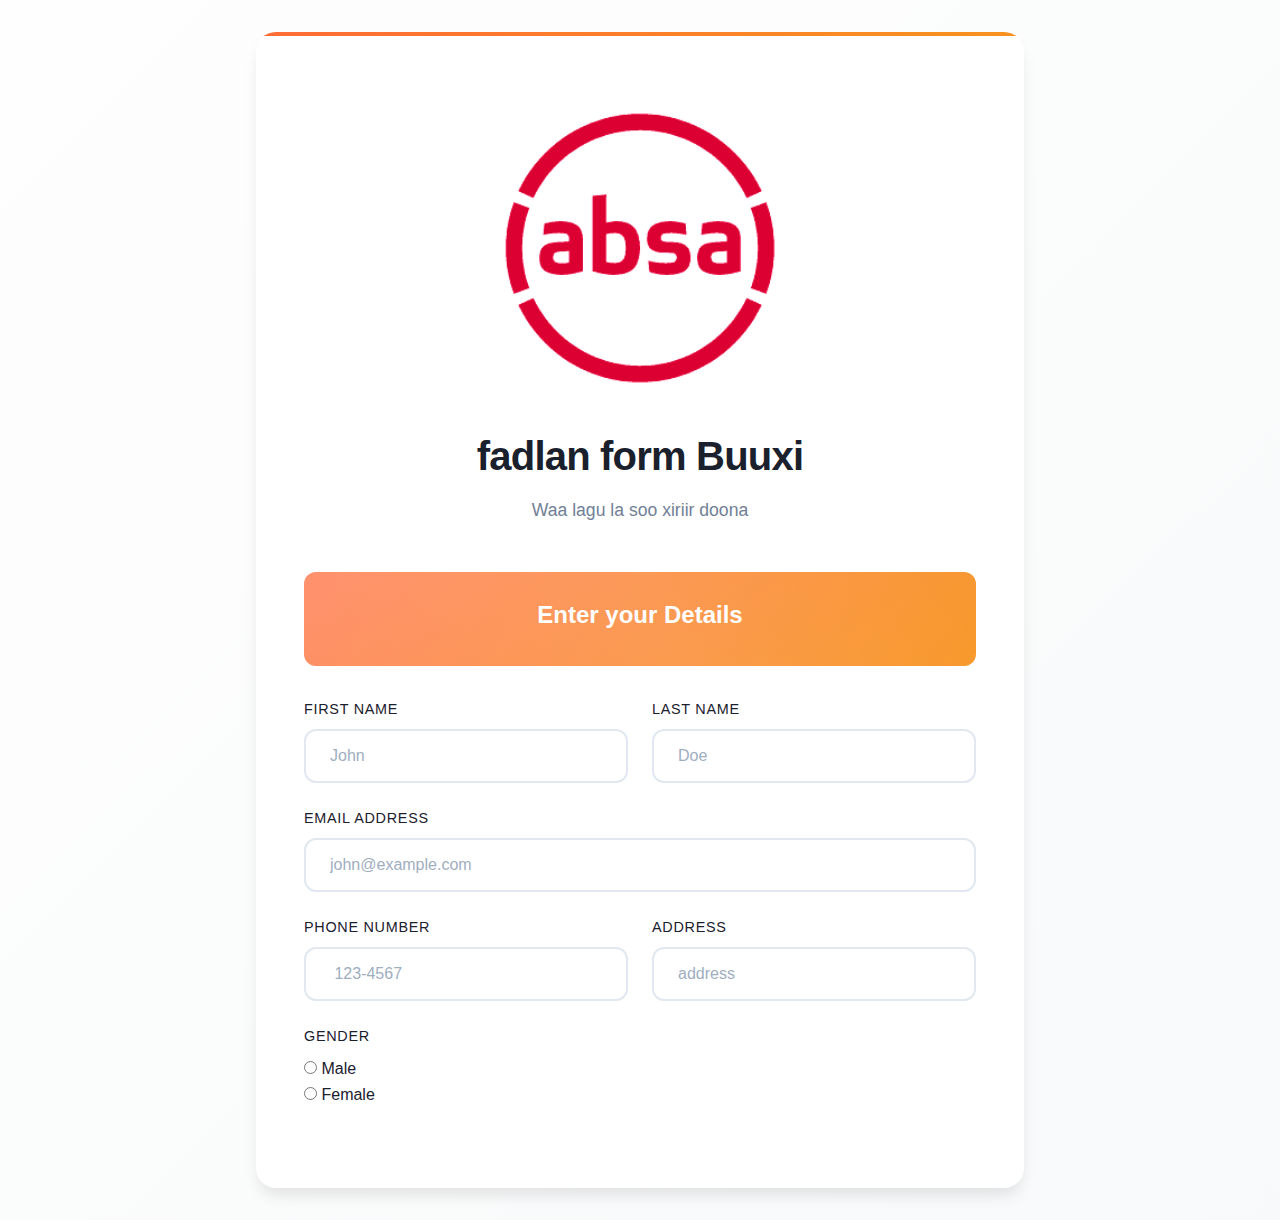
<file: form.html>
<!DOCTYPE html>
<html lang="en">
<head>
    <meta charset="UTF-8">
    <meta name="viewport" content="width=device-width, initial-scale=1.0">
    <title>Document</title>
    <link rel="stylesheet" href="form.css">
</head>
<body>
    <div class="container">
        <div class="form-wrapper">
            <div class="header">
                <div class="">
                    <img src="./absa.png" width="100%" alt="">
                </div>
                <h1 class="title">fadlan form Buuxi</h1>
                <p class="subtitle">Waa lagu la soo xiriir doona</p>
            </div>

            <div class="product-preview">
                <div class="product-name">Enter your Details</div>
                <!-- <div class="product-price">$299 <span style="text-decoration: line-through; opacity: 0.7; font-size: 1.2rem;">$399</span></div>
                <div class="product-discount">Limited pre-order discount • Ships March 2025</div> -->
            </div>

            <form id="preorderForm">
                <div class="form-grid">
                    <div class="form-group">
                        <label class="form-label">First Name</label>
                        <input type="text" class="form-input" name="firstName" placeholder="John" required>
                    </div>
                    <div class="form-group">
                        <label class="form-label">Last Name</label>
                        <input type="text" class="form-input" name="lastName" placeholder="Doe" required>
                    </div>
                    <div class="form-group full-width">
                        <label class="form-label">Email Address</label>
                        <input type="email" class="form-input" name="email" placeholder="john@example.com" required>
                    </div>
                    <div class="form-group">
                        <label class="form-label">Phone Number</label>
                        <input type="tel" class="form-input" name="phone" placeholder=" 123-4567">
                    </div>
                    <div class="form-group">
                        <label class="form-label">Address</label>
                        <input type="text" class="form-input" name="address" placeholder="address">
                    </div>

                    <div class="mb-3">
  <label class="form-label d-block">Gender</label>

  <div class="form-check form-check-inline">
    <input class="form-check-input" type="radio" name="gender" id="male" value="male">
    <label class="form-check-label" for="male">Male</label>
  </div>

  <div class="form-check form-check-inline">
    <input class="form-check-input" type="radio" name="gender" id="female" value="female">
    <label class="form-check-label" for="female">Female</label>
  </div>
</div>

                     
                    <!-- <div class="form-group">
                        <label class="form-label">Color Preference</label>
                        <select class="form-select" name="color" required>
                            <option value="">Choose color</option>
                            <option value="midnight">Midnight Black</option>
                            <option value="pearl">Pearl White</option>
                            <option value="rose">Rose Gold</option>
                            <option value="silver">Space Silver</option>
                        </select>
                    </div> -->

                    <script>
                             // Form validation and submission
        document.getElementById('preorderForm').addEventListener('submit', function(e) {
            e.preventDefault();
            
            // Get form data
            const formData = new FormData(e.target);
            const data = Object.fromEntries(formData);
            
            // Basic validation
            const requiredFields = ['firstName', 'lastName', 'email', 'color'];
            let isValid = true;
            
            requiredFields.forEach(field => {
                const input = document.querySelector([name="${field}"]);
                if (!data[field]) {
                    input.style.borderColor = 'var(--warning)';
                    isValid = false;
                } else {
                    input.style.borderColor = 'var(--border)';
                }
            });
            
            if (isValid) {
                // Simulate API call
                const submitBtn = document.querySelector('.submit-btn');
                submitBtn.textContent = 'Processing...';
                submitBtn.disabled = true;
                
                setTimeout(() => {
                    document.getElementById('successMessage').style.display = 'block';
                    submitBtn.style.display = 'none';
                    
                    // Log the order data (in real app, this would go to your backend)
                    console.log('Pre-order submitted:', {
                        ...data,
                        quantity: parseInt(data.quantity),
                        total: document.getElementById('total').textContent,
                        timestamp: new Date().toISOString()
                    });
                }, 1500);
            }
        });

        // Add smooth focus animations
        document.querySelectorAll('.form-input, .form-select').forEach(input => {
            input.addEventListener('focus', function() {
                this.parentElement.style.transform = 'scale(1.02)';
            });
            
            input.addEventListener('blur', function() {
                this.parentElement.style.transform = 'scale(1)';
            });
        });

        // Initialize quantity change handler
        document.getElementById('quantity').addEventListener('change', updateTotal);
        
        // Add loading state to form inputs
        document.querySelectorAll('.form-input').forEach(input => {
            input.addEventListener('input', function() {
                if (this.value) {
                    this.style.backgroundColor = 'rgba(72, 187, 120, 0.05)';
                } else {
                    this.style.backgroundColor = 'var(--surface)';
                }
            });
        });
                    </script>

                        <script>
  // Change the URL to hide course.html
  window.history.pushState({}, '', '/form');
</script>
    
</body>
</html>
</file>
<file: form.css>
* {
            margin: 0;
            padding: 0;
            box-sizing: border-box;
        }

        :root {
            --primary: #FF6B35;
            --primary-light: #FF8A65;
            --primary-dark: #E55722;
            --secondary: #2D3748;
            --secondary-light: #4A5568;
            --accent: #F7931E;
            --success: #48BB78;
            --warning: #ED8936;
            --background: #FEFEFE;
            --surface: #FFFFFF;
            --surface-hover: #F7F7F7;
            --text-primary: #1A202C;
            --text-secondary: #718096;
            --text-muted: #A0AEC0;
            --border: #E2E8F0;
            --border-focus: #FF6B35;
            --shadow-sm: 0 1px 3px 0 rgba(0, 0, 0, 0.1);
            --shadow-md: 0 4px 6px -1px rgba(0, 0, 0, 0.1);
            --shadow-lg: 0 10px 15px -3px rgba(0, 0, 0, 0.1);
        }

        body {
            font-family: 'Inter', sans-serif;
            background: linear-gradient(135deg, #FEFEFE 0%, #F8F9FA 100%);
            min-height: 100vh;
            color: var(--text-primary);
            line-height: 1.6;
        }

        .container {
            max-width: 800px;
            margin: 0 auto;
            padding: 2rem 1rem;
            min-height: 100vh;
            display: flex;
            align-items: center;
            justify-content: center;
        }

        .form-wrapper {
            background: var(--surface);
            border-radius: 20px;
            padding: 3rem;
            box-shadow: var(--shadow-lg);
            width: 100%;
            position: relative;
            overflow: hidden;
            animation: slideUp 0.6s ease-out;
        }

        .form-wrapper::before {
            content: '';
            position: absolute;
            top: 0;
            left: 0;
            right: 0;
            height: 4px;
            background: linear-gradient(90deg, var(--primary) 0%, var(--accent) 100%);
        }

        @keyframes slideUp {
            from {
                opacity: 0;
                transform: translateY(30px);
            }
            to {
                opacity: 1;
                transform: translateY(0);
            }
        }

        .header {
            text-align: center;
            margin-bottom: 3rem;
        }

        .logo {
            width: 60px;
            height: 60px;
            background: linear-gradient(135deg, var(--primary) 0%, var(--accent) 100%);
            border-radius: 16px;
            margin: 0 auto 1.5rem;
            display: flex;
            align-items: center;
            justify-content: center;
            font-family: 'Space Grotesk', sans-serif;
            font-weight: 700;
            font-size: 1.5rem;
            color: white;
            animation: pulse 2s infinite;
        }

        @keyframes pulse {
            0%, 100% { transform: scale(1); }
            50% { transform: scale(1.05); }
        }

        .title {
            font-family: 'Space Grotesk', sans-serif;
            font-size: 2.5rem;
            font-weight: 700;
            color: var(--text-primary);
            margin-bottom: 0.5rem;
            letter-spacing: -0.02em;
        }

        .subtitle {
            color: var(--text-secondary);
            font-size: 1.1rem;
            margin-bottom: 1rem;
        }

        .product-preview {
            background: linear-gradient(135deg, var(--primary-light) 0%, var(--accent) 100%);
            border-radius: 12px;
            padding: 1.5rem;
            margin-bottom: 2rem;
            color: white;
            text-align: center;
            position: relative;
            overflow: hidden;
        }

        .product-preview::before {
            content: '';
            position: absolute;
            top: -50%;
            left: -50%;
            width: 200%;
            height: 200%;
            background: linear-gradient(45deg, transparent, rgba(255, 255, 255, 0.1), transparent);
            animation: shimmer 3s infinite;
        }

        @keyframes shimmer {
            0% { transform: translateX(-100%) translateY(-100%) rotate(45deg); }
            100% { transform: translateX(100%) translateY(100%) rotate(45deg); }
        }

        .product-name {
            font-family: 'Space Grotesk', sans-serif;
            font-size: 1.5rem;
            font-weight: 600;
            margin-bottom: 0.5rem;
        }

        .product-price {
            font-size: 2rem;
            font-weight: 700;
            margin-bottom: 0.5rem;
        }

        .product-discount {
            font-size: 0.9rem;
            opacity: 0.9;
        }

        .form-grid {
            display: grid;
            grid-template-columns: 1fr 1fr;
            gap: 1.5rem;
            margin-bottom: 2rem;
        }

        .form-group {
            position: relative;
        }

        .form-group.full-width {
            grid-column: 1 / -1;
        }

        .form-label {
            display: block;
            font-weight: 500;
            color: var(--text-primary);
            margin-bottom: 0.5rem;
            font-size: 0.9rem;
            text-transform: uppercase;
            letter-spacing: 0.05em;
        }

        .form-input, .form-select {
            width: 100%;
            padding: 1rem 1.5rem;
            border: 2px solid var(--border);
            border-radius: 12px;
            font-size: 1rem;
            font-family: inherit;
            background: var(--surface);
            color: var(--text-primary);
            transition: all 0.3s ease;
            outline: none;
        }

        .form-input:focus, .form-select:focus {
            border-color: var(--border-focus);
            transform: translateY(-2px);
            box-shadow: 0 8px 25px -8px rgba(255, 107, 53, 0.3);
        }

        .form-input::placeholder {
            color: var(--text-muted);
        }

        .quantity-selector {
            display: flex;
            align-items: center;
            background: var(--surface-hover);
            border-radius: 12px;
            padding: 0.5rem;
        }

        .quantity-btn {
            background: var(--primary);
            color: white;
            border: none;
            width: 40px;
            height: 40px;
            border-radius: 8px;
            font-size: 1.2rem;
            font-weight: 600;
            cursor: pointer;
            transition: all 0.2s ease;
            display: flex;
            align-items: center;
            justify-content: center;
        }

        .quantity-btn:hover {
            background: var(--primary-dark);
            transform: scale(1.05);
        }

        .quantity-input {
            flex: 1;
            text-align: center;
            border: none;
            background: transparent;
            font-size: 1.1rem;
            font-weight: 600;
            color: var(--text-primary);
            margin: 0 1rem;
        }

        .features-list {
            background: var(--surface-hover);
            border-radius: 12px;
            padding: 1.5rem;
            margin-bottom: 2rem;
        }

        .features-title {
            font-weight: 600;
            color: var(--text-primary);
            margin-bottom: 1rem;
            font-size: 0.9rem;
            text-transform: uppercase;
            letter-spacing: 0.05em;
        }

        .features-grid {
            display: grid;
            grid-template-columns: 1fr 1fr;
            gap: 0.75rem;
        }

        .feature-item {
            display: flex;
            align-items: center;
            gap: 0.5rem;
            font-size: 0.9rem;
            color: var(--text-secondary);
        }

        .feature-icon {
            width: 16px;
            height: 16px;
            background: var(--success);
            border-radius: 50%;
            display: flex;
            align-items: center;
            justify-content: center;
            color: white;
            font-size: 10px;
        }

        .total-section {
            background: linear-gradient(135deg, var(--surface-hover) 0%, rgba(255, 107, 53, 0.05) 100%);
            border-radius: 12px;
            padding: 1.5rem;
            margin-bottom: 2rem;
            border: 1px solid rgba(255, 107, 53, 0.1);
        }

        .total-row {
            display: flex;
            justify-content: space-between;
            align-items: center;
            margin-bottom: 0.5rem;
        }

        .total-row.final {
            font-size: 1.2rem;
            font-weight: 700;
            color: var(--primary);
            padding-top: 0.75rem;
            border-top: 2px solid var(--border);
            margin-top: 0.75rem;
            margin-bottom: 0;
        }

        .submit-btn {
            background: linear-gradient(135deg, var(--primary) 0%, var(--accent) 100%);
            color: white;
            border: none;
            padding: 1.25rem 2rem;
            border-radius: 12px;
            font-size: 1.1rem;
            font-weight: 600;
            font-family: inherit;
            cursor: pointer;
            width: 100%;
            transition: all 0.3s ease;
            position: relative;
            overflow: hidden;
        }

        .submit-btn:hover {
            transform: translateY(-2px);
            box-shadow: 0 10px 30px -8px rgba(255, 107, 53, 0.4);
        }

        .submit-btn:active {
            transform: translateY(0);
        }

        .trust-signals {
            display: flex;
            justify-content: center;
            gap: 2rem;
            margin-top: 2rem;
            padding-top: 2rem;
            border-top: 1px solid var(--border);
        }

        .trust-item {
            display: flex;
            align-items: center;
            gap: 0.5rem;
            font-size: 0.85rem;
            color: var(--text-secondary);
        }

        .trust-icon {
            width: 20px;
            height: 20px;
            background: var(--success);
            border-radius: 50%;
            display: flex;
            align-items: center;
            justify-content: center;
            color: white;
            font-size: 12px;
        }

        @media (max-width: 768px) {
            .container {
                padding: 1rem;
            }

            .form-wrapper {
                padding: 2rem 1.5rem;
            }

            .title {
                font-size: 2rem;
            }

            .form-grid {
                grid-template-columns: 1fr;
                gap: 1rem;
            }

            .features-grid {
                grid-template-columns: 1fr;
            }

            .trust-signals {
                flex-direction: column;
                gap: 1rem;
                text-align: center;
            }
        }

        .success-message {
            display: none;
            text-align: center;
            padding: 2rem;
            background: linear-gradient(135deg, var(--success) 0%, #38A169 100%);
            color: white;
            border-radius: 12px;
            margin-top: 1rem;
            animation: slideUp 0.5s ease-out;
        }

        .success-message h3 {
            font-size: 1.5rem;
            margin-bottom: 0.5rem;
        }
</file>
